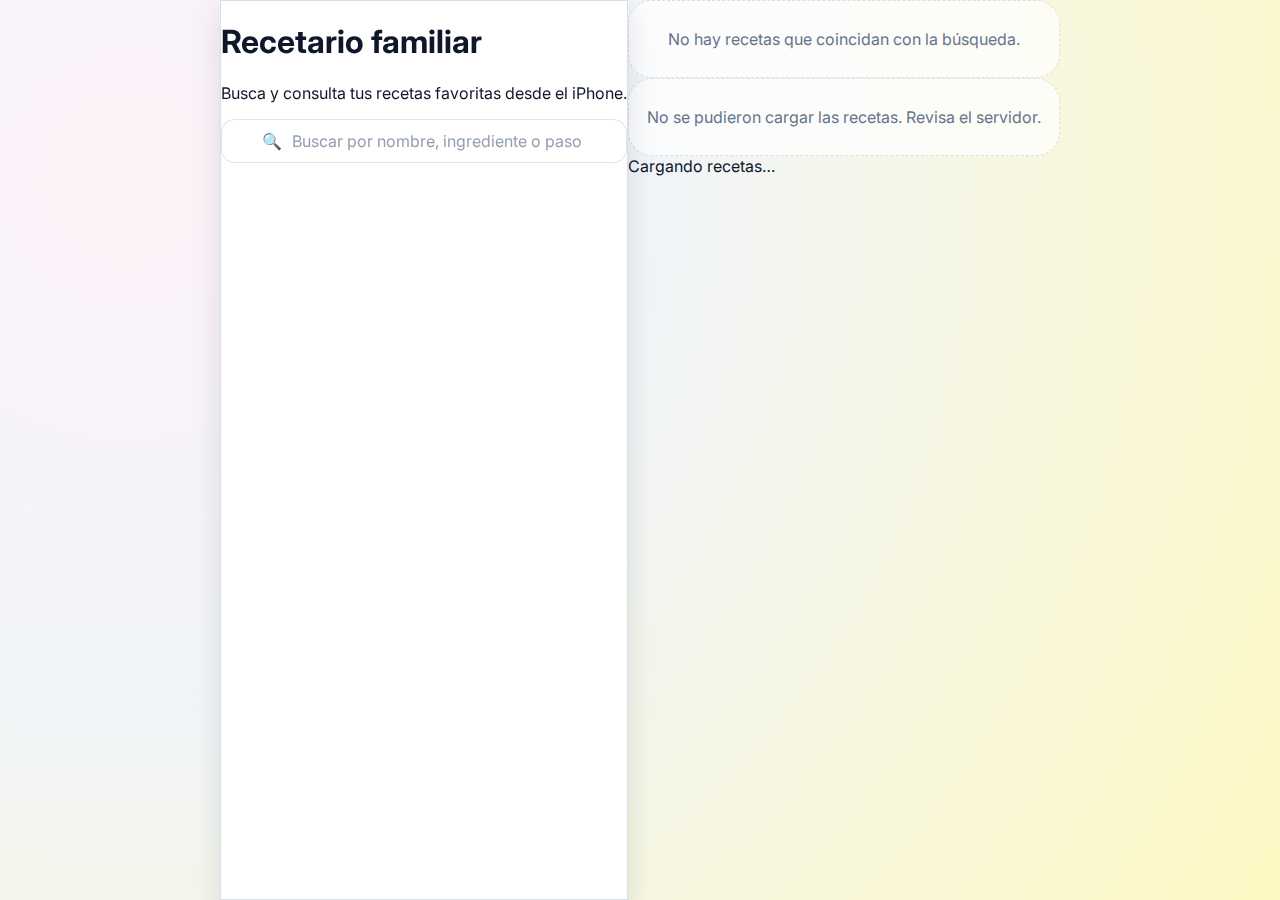
<file: public/index.html>
<!DOCTYPE html>
<html lang="es">
  <head>
    <meta charset="utf-8" />
    <meta name="viewport" content="width=device-width, initial-scale=1" />
    <title>Recetario</title>
    <link rel="stylesheet" href="/styles.css" />
    <link rel="preconnect" href="https://fonts.gstatic.com" crossorigin />
    <link rel="stylesheet" href="https://fonts.googleapis.com/css2?family=Poppins:wght@400;600&display=swap" />
  </head>
  <body>
    <header class="app-header">
      <div class="header-content">
        <h1>Recetario familiar</h1>
        <p>Busca y consulta tus recetas favoritas desde el iPhone.</p>
        <label class="search" for="search-input">
          <span class="search-icon" aria-hidden="true">🔍</span>
          <input id="search-input" type="search" placeholder="Buscar por nombre, ingrediente o paso" autocomplete="off" />
        </label>
      </div>
    </header>

    <main class="app-main">
      <section id="results" class="recipe-grid" aria-live="polite"></section>
      <template id="recipe-template">
        <article class="recipe-card">
          <div class="recipe-image" data-image></div>
          <div class="recipe-content">
            <h2 data-title></h2>
            <ul class="meta" data-meta></ul>
            <div class="sections" data-sections></div>
            <div class="notes" data-notes></div>
          </div>
        </article>
      </template>
      <div id="empty-state" class="empty-state" hidden>
        <p>No hay recetas que coincidan con la búsqueda.</p>
      </div>
      <div id="error-state" class="empty-state error" hidden>
        <p>No se pudieron cargar las recetas. Revisa el servidor.</p>
      </div>
      <div id="loading" class="loading">
        <span class="spinner" aria-hidden="true"></span>
        <span>Cargando recetas…</span>
      </div>
    </main>

    <script type="module" src="/app.js"></script>
  </body>
</html>
</file>
<file: styles.css>
@import url('https://fonts.googleapis.com/css2?family=Inter:wght@400;500;600;700&display=swap');

:root{
  color-scheme: light;
  --background: radial-gradient(circle at 10% 20%, #fdf2f8 0%, #f1f5f9 38%, #fef9c3 100%);
  --surface: rgba(255,255,255,.82);
  --surface-strong: rgba(255,255,255,.95);
  --card-bg: rgba(255,255,255,.85);
  --card-hover: #fff;
  --border-color: rgba(148,163,184,.35);
  --text-primary:#0f172a;
  --text-secondary:#475569;
  --text-muted:#64748b;
  --text-inverse:#fff;
  --accent:#f97316;
  --shadow-lg: 0 34px 70px rgba(15,23,42,.18);
  --shadow-md: 0 20px 46px rgba(15,23,42,.16);
  --shadow-sm: 0 12px 28px rgba(15,23,42,.12);
  --radius-lg:24px; --radius-md:14px; --radius-sm:10px;
  --transition:200ms cubic-bezier(.22,1,.36,1);
}

*{box-sizing:border-box}
body{margin:0;min-height:100vh;font-family:Inter,system-ui,-apple-system,BlinkMacSystemFont,'Segoe UI',sans-serif;background:var(--background);color:var(--text-primary);display:flex;justify-content:center;overflow-x:hidden}
body.no-scroll{overflow:hidden}

/* Contenedor principal */
.app-shell{width:min(100%,1120px);padding:20px clamp(14px,4vw,28px) 56px}

/* ===========================
   HEADER COMPACTO Y SIEMPRE ARRIBA
   =========================== */
.app-header{
  background: var(--surface-strong);
  border: 1px solid var(--border-color);
  box-shadow: var(--shadow-sm);
  backdrop-filter: blur(8px);
}

/* Versión compacta general (desktop/tablet) */
.app-header--compact{
  position: sticky;
  top: 12px;
  z-index: 10;
  border-radius: var(--radius-lg);
  display:grid;
  grid-template-columns: 1fr;
  gap:10px;
  padding:14px;
}

.header__brand{display:flex;align-items:baseline;gap:10px}
.logo{margin:0;font-weight:700;letter-spacing:-.02em;font-size:22px}
.tagline{margin:0;color:var(--text-secondary);font-size:12px}

.header__controls--compact{display:grid;grid-template-columns:1fr auto;align-items:center;gap:10px}

/* Buscador */
.search{position:relative;display:flex;align-items:center;gap:8px;padding:10px 12px 10px 40px;border-radius:var(--radius-md);border:1px solid rgba(148,163,184,.28);background:#fff;transition:box-shadow var(--transition),border-color var(--transition)}
.search--sm{padding:8px 10px 8px 36px}
.search:focus-within{border-color:rgba(59,130,246,.5);box-shadow:0 0 0 3px rgba(59,130,246,.16)}
.search__icon{position:absolute;left:12px;width:18px;height:18px;color:var(--text-muted)}
/* Evita zoom en iOS al enfocar (≤16px provoca zoom) */
.search input{flex:1;border:0;background:transparent;color:var(--text-primary);font: inherit;font-size:16px;outline:none}
.search input::placeholder{color:rgba(100,116,139,.7)}

/* Filtros */
.filter-group{
  display:inline-flex;gap:8px;padding:6px;border-radius:999px;background:#fff;border:1px solid rgba(148,163,184,.28)
}
.filter-button{display:inline-flex;align-items:center;gap:8px;border:1px solid rgba(148,163,184,.24);border-radius:999px;padding:6px 12px;font:inherit;font-weight:600;color:var(--text-muted);background:rgba(148,163,184,.12);cursor:pointer;transition:transform var(--transition),background var(--transition),color var(--transition),border-color var(--transition)}
.filter-button--sm{padding:6px 10px;font-size:13px}
.filter-button.is-active{color:#fff;background:linear-gradient(135deg,#f97316,#fb923c 60%,#facc15);border-color:transparent}
.filter-button__count{padding:2px 8px;border-radius:999px;background:rgba(255,255,255,.6);color:var(--text-muted);font-size:12px;font-weight:600}

/* ===========================
   MÓVIL (iPhone / Safari)
   Header fijo, MUY pequeño y con filtros en tira horizontal
   =========================== */
@media (max-width: 600px){
  /* Header fijo arriba ocupando lo mínimo */
  .app-header--compact{
    position: fixed;
    top: env(safe-area-inset-top, 0px);
    left: 0; right: 0;
    z-index: 1000;
    border-radius: 0;
    padding: 8px 10px;
    margin: 0;
  }

  /* Espacio superior para que el contenido no quede detrás del header */
  .app-shell{
    padding-top: calc(70px + env(safe-area-inset-top, 0px));
    padding-left: 12px;
    padding-right: 12px;
    padding-bottom: 40px;
    width: 100%;
  }

  .logo{font-size:18px}
  .tagline{display:none}

  .header__controls--compact{
    grid-template-columns: 1fr;
    gap: 6px;
  }

  .search{
    padding: 8px 10px 8px 34px;
    border-radius: 12px;
  }
  .search__icon{left:10px;width:16px;height:16px}
  .search input{font-size:16px; line-height: 1.2;}

  /* Filtros en tira horizontal (no ocupan altura) */
  .filter-group{
    padding: 4px;
    border-radius: 999px;
    background: rgba(255,255,255,.98);
    display: flex;
    overflow-x: auto;
    -webkit-overflow-scrolling: touch;
    gap: 6px;
  }
  .filter-group::-webkit-scrollbar{display:none}
  .filter-button{padding:6px 10px;font-size:12px;white-space:nowrap}

  /* Cards un poco más estrechas para que quepan más rápido en vertical */
  .card-grid{gap:14px;grid-template-columns: repeat(auto-fit, minmax(180px, 1fr));}
  .recipe-card__image{aspect-ratio: 3/4;}
}

/* ===========================
   CONTENIDO / CARDS / MODAL (igual que tenías, compacto)
   =========================== */
.content{display:grid;gap:16px}
.empty-state{text-align:center;padding:28px 18px;border-radius:var(--radius-lg);border:1px dashed rgba(148,163,184,.35);background:rgba(255,255,255,.72);display:grid;gap:8px;justify-items:center}
.empty-state__icon{font-size:28px}
.empty-state h2{margin:0;font-size:18px}
.empty-state p{margin:0;color:var(--text-muted);max-width:440px}

.card-grid{display:grid;gap:clamp(16px,3vw,24px);grid-template-columns:repeat(auto-fit,minmax(220px,1fr))}
.recipe-card{padding:0;border:0;border-radius:var(--radius-lg);background:var(--card-bg);overflow:hidden;cursor:pointer;color:inherit;transition:transform var(--transition),box-shadow var(--transition),background var(--transition);box-shadow:0 12px 28px rgba(148,163,184,.22);text-align:left;position:relative}
.recipe-card:hover,.recipe-card:focus-visible{transform:translateY(-4px);background:var(--card-hover);box-shadow:var(--shadow-md)}
.recipe-card__image{position:relative;aspect-ratio:4/5;background:linear-gradient(135deg,rgba(59,130,246,.25),rgba(236,72,153,.25));display:flex;align-items:flex-end;justify-content:flex-start;overflow:hidden}
.recipe-card__badge{position:absolute;top:12px;left:12px;z-index:3;padding:4px 10px;border-radius:999px;background:rgba(15,23,42,.45);color:#fff;font-size:12px;font-weight:600;text-transform:uppercase}
.recipe-card__image::after{content:'';position:absolute;inset:0;background-size:cover;background-position:center;background-repeat:no-repeat;transition:transform var(--transition);transform:scale(1.02);z-index:0}
.recipe-card[data-has-image="true"] .recipe-card__image::after{background-image:var(--image-url)}
.recipe-card__image::before{content:'';position:absolute;inset:0;background:linear-gradient(180deg,rgba(15,23,42,0) 35%,rgba(15,23,42,.78) 100%);z-index:1}
.recipe-card__title{position:relative;z-index:3;padding:0 14px 16px;font-size:16px;font-weight:600;color:#fff}
.recipe-card__placeholder{position:absolute;inset:0;display:grid;place-items:center;font-size:36px;font-weight:600;color:rgba(255,255,255,.7);z-index:2}

/* Botón link en tarjeta (ya lo tenías en mi versión previa) */
.recipe-card__linkbtn{
  position:absolute;right:10px;bottom:10px;z-index:4;
  display:inline-flex;align-items:center;gap:6px;
  padding:8px 10px;border-radius:10px;
  background:linear-gradient(135deg,#f97316,#fb923c);color:#fff;
  border:none;font-weight:700;font-size:12px;text-decoration:none;
  box-shadow:0 6px 18px rgba(249,115,22,.35)
}
.recipe-card__linkbtn svg{width:16px;height:16px}

/* Modal (igual) */
.modal{position:fixed;inset:0;display:none;align-items:center;justify-content:center;padding:clamp(12px,4vw,32px);z-index:20}
.modal.active{display:flex}
.modal__backdrop{position:absolute;inset:0;background:rgba(15,23,42,.35);backdrop-filter:blur(12px)}
.modal__panel{position:relative;width:min(880px,100%);max-height:min(740px,100%);background:var(--surface-strong);border-radius:var(--radius-lg);border:1px solid rgba(148,163,184,.28);box-shadow:var(--shadow-lg);overflow:hidden;display:flex;flex-direction:column}
.modal__close{position:absolute;top:14px;right:14px;width:36px;height:36px;border-radius:999px;border:1px solid rgba(148,163,184,.32);background:rgba(255,255,255,.9);color:var(--text-muted);display:grid;place-items:center;cursor:pointer}
.modal__body{display:grid;grid-template-columns:minmax(0,1fr);overflow-y:auto}
.modal__gallery{display:grid;gap:10px;padding:clamp(14px,4vw,24px);background:rgba(255,255,255,.75)}
.modal__gallery img{width:100%;border-radius:var(--radius-md);border:1px solid rgba(148,163,184,.3);object-fit:cover}
.modal__placeholder{display:grid;place-items:center;min-height:160px;padding:16px;border-radius:var(--radius-md);border:1px dashed rgba(148,163,184,.35);color:var(--text-muted);background:rgba(255,255,255,.8);text-align:center;font-size:14px}
.modal__content{padding:clamp(16px,4vw,28px);display:grid;gap:16px}
.modal__content h2{margin:0;font-size:clamp(20px,4vw,26px)}
.modal__type{margin:0;color:var(--accent);font-weight:600;text-transform:uppercase;font-size:12px}
.sections{display:grid;gap:18px}
.recipe-section{display:grid;gap:10px;border-radius:var(--radius-md);padding:14px 16px;background:rgba(255,255,255,.78);border:1px solid rgba(148,163,184,.26)}
.recipe-section h3{margin:0;font-size:16px}
.recipe-section p{margin:0;color:var(--text-muted);line-height:1.6;white-space:pre-wrap}
.recipe-section ul{margin:0;padding-left:18px;display:grid;gap:6px;color:var(--text-muted)}
.modal__actions{display:flex;gap:12px;margin-top:4px}
.button{display:inline-flex;align-items:center;gap:8px;padding:10px 14px;border-radius:10px;border:1px solid rgba(148,163,184,.4);background:#fff;color:var(--text-primary);font-weight:600;text-decoration:none}
.button--primary{background:linear-gradient(135deg,#f97316,#fb923c);color:#fff;border-color:transparent}
.button svg{width:18px;height:18px}

/* Ajustes menores */
@media (max-width:720px){
  .modal{padding:10px}
  .modal__panel{border-radius:var(--radius-md)}
  .modal__content{padding:16px}
}
@media (prefers-reduced-motion:reduce){
  *{transition-duration:0ms!important;animation-duration:0ms!important}
}
</file>
